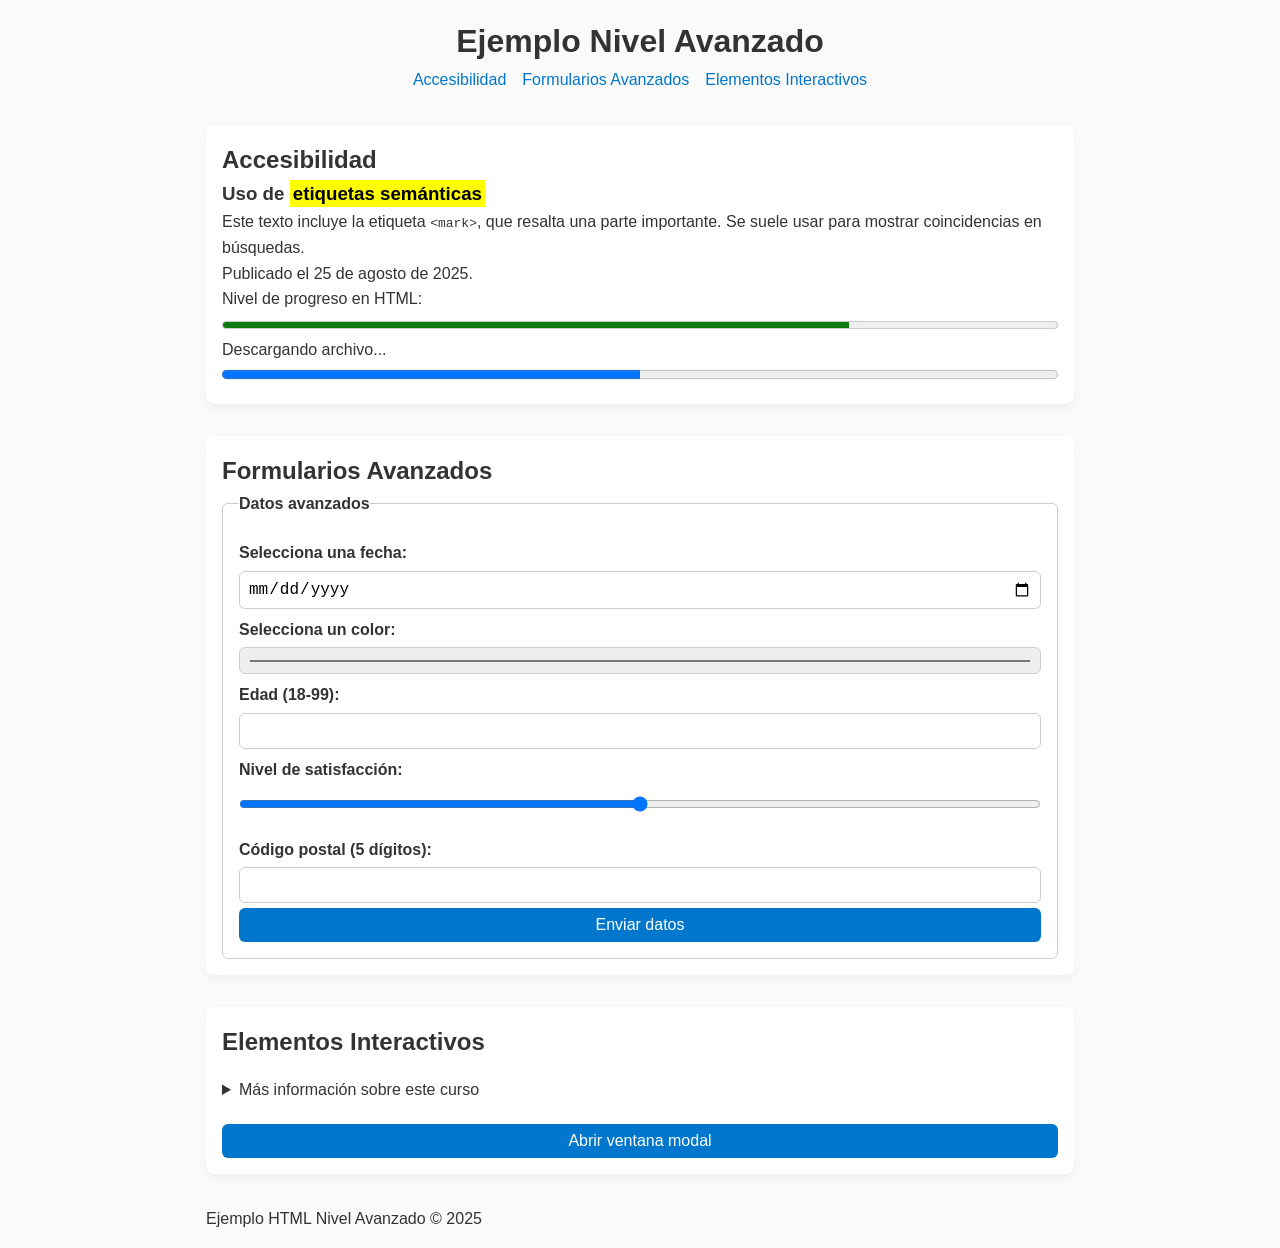
<file: avanzado.html>
<!DOCTYPE html>
<html lang="es">
  <head>
    <meta charset="UTF-8" />
    <meta name="viewport" content="width=device-width, initial-scale=1.0" />
    <title>Nivel Avanzado de HTML</title>

    <!-- Metadatos para SEO -->
    <meta name="description" content="Ejemplo de un documento HTML avanzado con accesibilidad, formularios y elementos interactivos." />
    <meta name="author" content="Tu nombre" />

    <link rel="stylesheet" href="avanzado.css" />
  </head>

  <body>
    <!-- HEADER SEMÁNTICO + ARIA -->
    <header role="banner">
      <h1>Ejemplo Nivel Avanzado</h1>
      <nav role="navigation" aria-label="Navegación principal">
        <ul>
          <li><a href="#accesibilidad">Accesibilidad</a></li>
          <li><a href="#formularios">Formularios Avanzados</a></li>
          <li><a href="#interactivos">Elementos Interactivos</a></li>
        </ul>
      </nav>
    </header>

    <main>
      <!-- SECCIÓN ACCESIBILIDAD -->
      <section id="accesibilidad" aria-labelledby="titulo-accesibilidad">
        <h2 id="titulo-accesibilidad">Accesibilidad</h2>

        <article>
          <h3>Uso de <mark>etiquetas semánticas</mark></h3>
          <p>
            Este texto incluye la etiqueta <code>&lt;mark&gt;</code>, que resalta
            una parte importante. Se suele usar para mostrar coincidencias en búsquedas.
          </p>

          <!-- Uso de <time> para fechas y horas -->
          <p>
            Publicado el <time datetime="2025-08-25">25 de agosto de 2025</time>.
          </p>

          <!-- Ejemplo de <meter> -->
          <p>Nivel de progreso en HTML:</p>
          <meter min="0" max="100" value="75">75%</meter>

          <!-- Ejemplo de <progress> -->
          <p>Descargando archivo...</p>
          <progress max="100" value="50">50%</progress>
        </article>
      </section>

      <!-- SECCIÓN FORMULARIOS AVANZADOS -->
      <section id="formularios" aria-labelledby="titulo-formularios">
        <h2 id="titulo-formularios">Formularios Avanzados</h2>

        <form action="#" method="post">
          <fieldset>
            <legend>Datos avanzados</legend>

            <!-- Fecha -->
            <label for="fecha">Selecciona una fecha:</label>
            <input type="date" id="fecha" name="fecha" required />

            <!-- Color -->
            <label for="color">Selecciona un color:</label>
            <input type="color" id="color" name="color" />

            <!-- Número con límites -->
            <label for="edad">Edad (18-99):</label>
            <input type="number" id="edad" name="edad" min="18" max="99" required />

            <!-- Rango -->
            <label for="satisfaccion">Nivel de satisfacción:</label>
            <input type="range" id="satisfaccion" name="satisfaccion" min="0" max="10" />

            <!-- Patrón para validación (ejemplo: código postal de 5 dígitos) -->
            <label for="codigo">Código postal (5 dígitos):</label>
            <input type="text" id="codigo" name="codigo" pattern="[0-9]{5}" title="Debe tener 5 números" required />

            <!-- Botón de envío -->
            <button type="submit">Enviar datos</button>
          </fieldset>
        </form>
      </section>

      <!-- SECCIÓN ELEMENTOS INTERACTIVOS -->
      <section id="interactivos" aria-labelledby="titulo-interactivos">
        <h2 id="titulo-interactivos">Elementos Interactivos</h2>

        <!-- DETAILS + SUMMARY -->
        <details>
          <summary>Más información sobre este curso</summary>
          <p>
            Este ejemplo muestra cómo usar <code>&lt;details&gt;</code> y
            <code>&lt;summary&gt;</code> para mostrar/ocultar contenido.
          </p>
        </details>

        <!-- DIALOG (ejemplo de ventana modal) -->
        <button id="abrir-dialogo">Abrir ventana modal</button>

        <dialog id="miDialogo">
          <p>Este es un ejemplo de <code>&lt;dialog&gt;</code> en HTML5.</p>
          <button id="cerrar-dialogo">Cerrar</button>
        </dialog>

        <!-- TEMPLATE (contenido oculto que se puede clonar con JS) -->
        <template id="plantilla-card">
          <article class="card">
            <h3>Título dinámico</h3>
            <p>Este contenido viene de un &lt;template&gt;.</p>
          </article>
        </template>
      </section>
    </main>

    <footer role="contentinfo">
      <p>Ejemplo HTML Nivel Avanzado © 2025</p>
    </footer>

    <!-- SCRIPT PEQUEÑO PARA EL DIALOG -->
    <script>
      const abrir = document.getElementById("abrir-dialogo");
      const cerrar = document.getElementById("cerrar-dialogo");
      const dialogo = document.getElementById("miDialogo");

      abrir.addEventListener("click", () => dialogo.showModal());
      cerrar.addEventListener("click", () => dialogo.close());
    </script>
  </body>
</html>
</file>
<file: avanzado.css>
/* ============================= */
/* RESET GENERAL */
* {
  margin: 0;
  padding: 0;
  box-sizing: border-box;
}

/* ============================= */
/* ESTILOS BASE */
body {
  font-family: "Segoe UI", Tahoma, Geneva, Verdana, sans-serif;
  line-height: 1.6;
  color: #333;
  max-width: 900px;
  margin: auto;
  padding: 1rem;
  background-color: #fafafa;
}

/* ENCABEZADO */
header {
  text-align: center;
  margin-bottom: 2rem;
}
header nav ul {
  list-style: none;
  display: flex;
  justify-content: center;
  gap: 1rem;
}
header nav a {
  text-decoration: none;
  color: #0077cc;
}
header nav a:hover {
  text-decoration: underline;
}

/* SECCIONES */
section {
  margin-bottom: 2rem;
  padding: 1rem;
  background: #fff;
  border-radius: 8px;
  box-shadow: 0 4px 10px rgba(0, 0, 0, 0.05);
}

/* ACCESIBILIDAD */
mark {
  background-color: yellow;
  padding: 0.2rem;
}
meter {
  width: 100%;
  height: 1rem;
}
progress {
  width: 100%;
  height: 1.2rem;
}

/* FORMULARIOS AVANZADOS */
form {
  display: flex;
  flex-direction: column;
  gap: 1rem;
}
fieldset {
  border: 1px solid #ccc;
  padding: 1rem;
  border-radius: 6px;
}
legend {
  font-weight: bold;
}
label {
  display: block;
  margin-top: 0.5rem;
  font-weight: bold;
}
input,
select,
button {
  width: 100%;
  padding: 0.5rem;
  margin-top: 0.3rem;
  border: 1px solid #ccc;
  border-radius: 6px;
  font-size: 1rem;
}
button {
  background: #0077cc;
  color: #fff;
  border: none;
  cursor: pointer;
  transition: all 0.3s;
}
button:hover {
  background: #005fa3;
}

/* ELEMENTOS INTERACTIVOS */
details {
  margin: 1rem 0;
}
dialog {
  border: none;
  border-radius: 8px;
  padding: 1.5rem;
  box-shadow: 0 4px 10px rgba(0, 0, 0, 0.3);
}
.card {
  border: 1px solid #ddd;
  padding: 1rem;
  border-radius: 6px;
  background: #f9f9f9;
}
</file>
